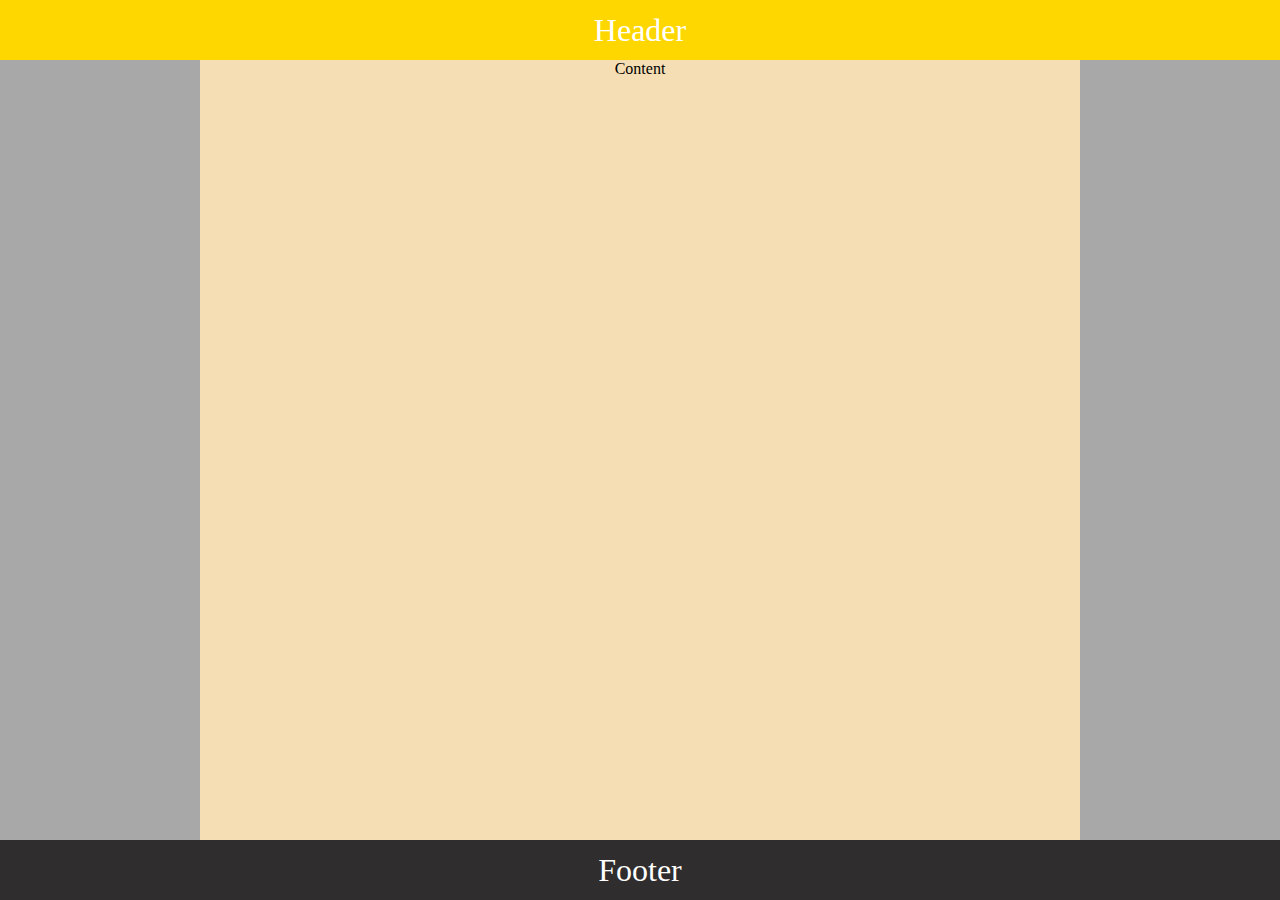
<file: holy-grail/index.html>
<html>

<head>
    <link rel="stylesheet" type="text/css" href="css/style.css" />

</head>

<body>
    <div class="wrapper">
        <header>Header</header>
        <main>
            <div class="left"></div>
            <div class="center">Content</div>
            <div class="right"></div>
        </main>
        <footer>Footer</footer>
    </div>
</body>

</html>
</file>
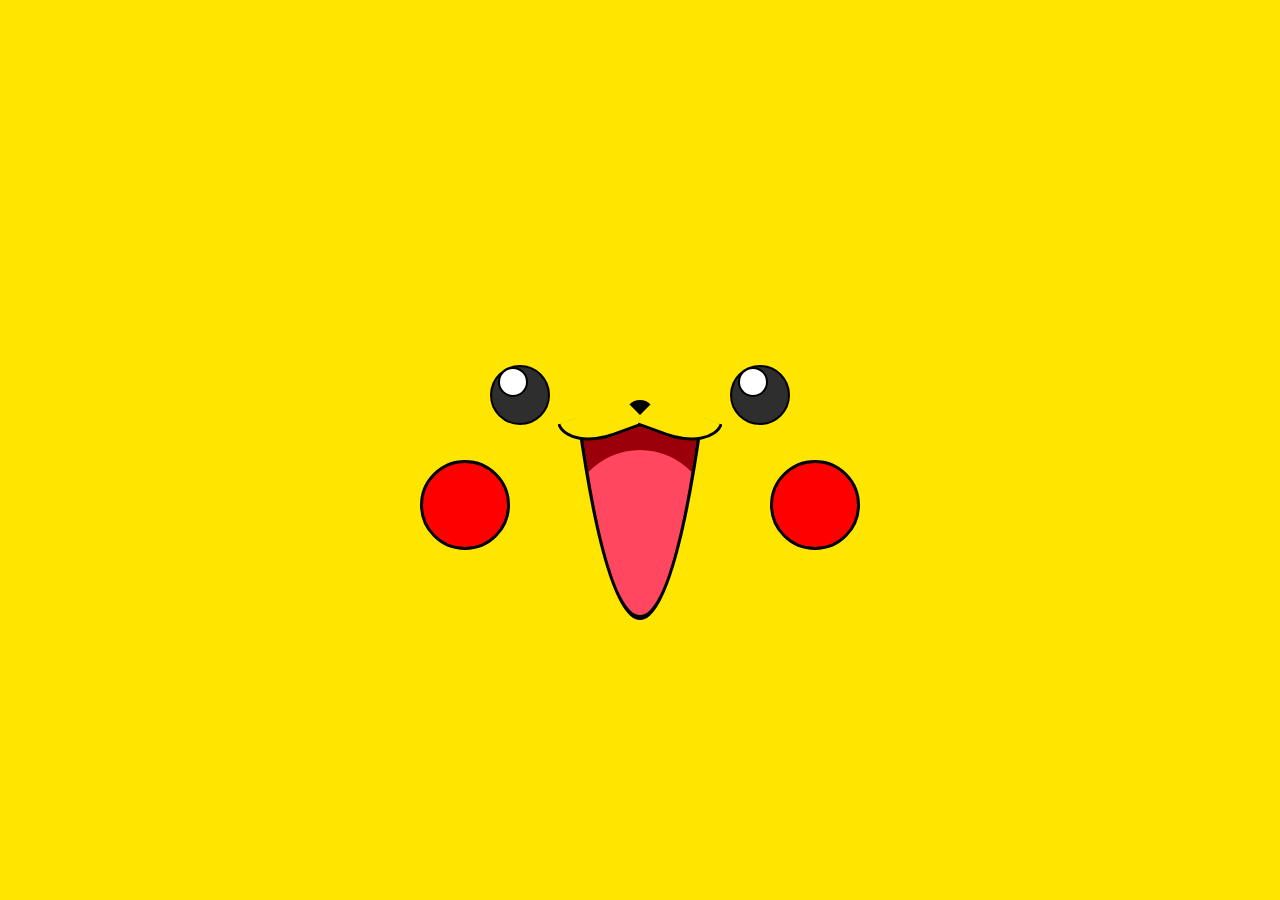
<file: pikachu/Pikachu.html>
<!DOCTYPE html>
<html>

<head>
    <meta charset="utf-8">
    <meta name="robots" content="noindex">
    <title>Pikachu</title>
    <style>
        * {
            margin: 0;
            padding: 0;
        }

        * {
            box-sizing: border-box;
        }

        *::before {
            box-sizing: border-box;
        }

        *::after {
            box-sizing: border-box;
        }

        body {
            background: #FFE600;
            display: flex;
            justify-content: center;
            align-items: center;
            min-height: 100vh;
        }

        .eye:hover {
            animation: 0.05s xxx 0s infinite alternate;
        }

        #container {
            height: 300px;
            width: 460px;
            position: relative;
        }

        #nose {
            position: absolute;
            left: 50%;
            margin-left: -15px;
            top: 100px;
            border: 15px solid transparent;
            z-index: 2;
            border-radius: 50%;
            border-top-color: black;
        }

        #nose:hover {
            animation: 0.1s xxx 0s infinite alternate;
        }

        .eye {
            position: absolute;
            width: 60px;
            height: 60px;
            background: #2E2E2E;
            border: 2px solid black;
            border-radius: 30px;
            top: 65px;
        }

        .eye::before {
            content: '';
            display: block;
            width: 30px;
            height: 30px;
            background: white;
            border-radius: 15px;
            top: 0;
            position: absolute;
            left: 6px;
            border: 2px solid black;
        }

        .eye-left {
            right: 50%;
            margin-right: 90px;
        }

        .eye-right {
            left: 50%;
            margin-left: 90px;
        }

        .upperLip {
            position: absolute;
            top: 110px;
            width: 100%;
            display: flex;
            justify-content: center;
            z-index: 1;
        }

        .upperLip::before {
            content: '';
            display: block;
            width: 80px;
            height: 30px;
            border: 3px solid black;
            border-top: none;
            border-right: none;
            border-bottom-left-radius: 50px 30px;
            transform: rotateZ(-20deg);

            background: #FFE600;
        }

        .upperLip::after {
            content: '';
            display: block;
            width: 80px;
            height: 30px;
            border: 3px solid black;
            border-top: none;
            border-left: none;
            border-bottom-right-radius: 50px 30px;
            transform: rotateZ(20deg);

            background: #FFE600;
        }

        .lowerLip-wrapper {
            position: absolute;
            width: 100%;
            top: 120px;
            height: 200px;
            overflow: hidden;
        }

        .lowerLip {
            position: absolute;
            border: 5px solid black;
            width: 200px;
            bottom: 0;
            height: 1800px;
            left: 50%;
            transform: translateX(-50%);
            border-top: none;
            border-bottom-left-radius: 100px 900px;
            border-bottom-right-radius: 100px 900px;
            border-top-left-radius: 100px 100px;
            border-top-right-radius: 100px 100px;
            background: #FF485F;
            box-shadow: inset 0 1610px 0 20px #9B000A;
        }

        .face {
            border: 3px solid black;
            position: absolute;
            width: 90px;
            height: 90px;
            border-radius: 45px;
            top: 160px;
            background: #FF0000;
        }

        .face-left {
            right: 50%;
            margin-right: 130px;
        }

        .face-right {
            left: 50%;
            margin-left: 130px;
        }

        @keyframes xxx {
            0% {
                transform: rotateZ(-3deg);
            }
            100% {
                transform: rotateZ(3deg);
            }
        }
    </style>
</head>

<body>
    <div id="container">
        <div id="nose"> </div>
        <div class="eye eye-left"></div>
        <div class="eye eye-right"></div>
        <div class="upperLip"></div>
        <div class="lowerLip-wrapper">
            <div class="lowerLip"></div>
        </div>
        <div class="face face-left"></div>
        <div class="face face-right"></div>
    </div>
</body>

</html>
</file>
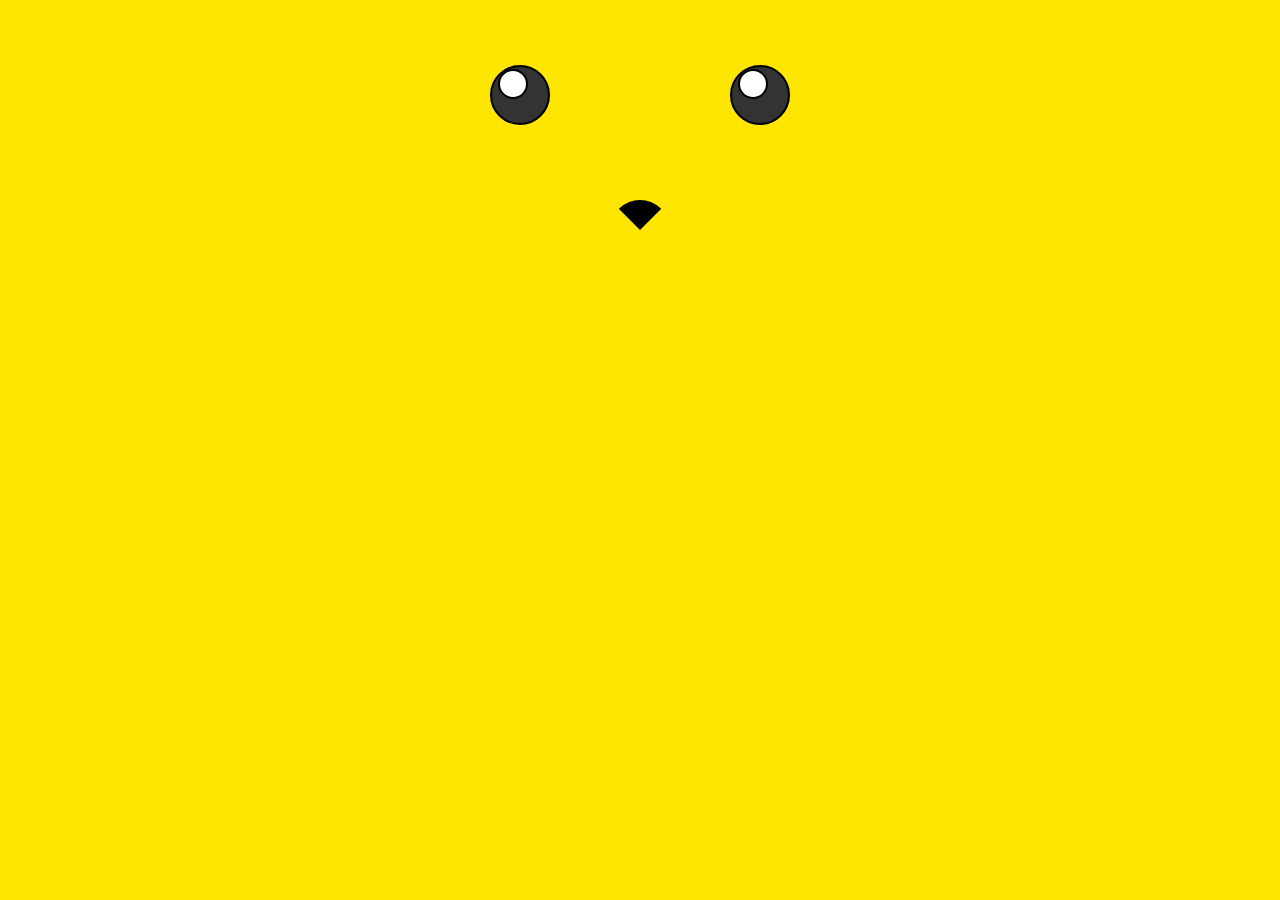
<file: pikachu/PikachuTest.html>
<!DOCTYPE html>
<html>

<head>
    <title>Pikachu</title>
    <style>
        * {
            padding: 0;
            margin: 0;
        }

        * {
            box-sizing: border-box;
        }

        *::before {
            box-sizing: border-box;
        }

        *::after {
            box-sizing: border-box;
        }

        body {
            background-color: #FFE600;
        }


        .eye {
            position: absolute;
            width: 60px;
            height: 60px;
            background: #333;
            border: 2px solid black;
            border-radius: 50%;
            top: 65px;
        }

        .eye::before {
            content: '';
            display: block;
            width: 30px;
            height: 30px;
            background: white;
            border-radius: 15px;
            top: 2px;
            position: absolute;
            left: 6px;
            border: 2px solid black;
        }

        .eye-left {
            right: 50%;
            margin-right: 90px;
        }

        .eye-right {
            left: 50%;
            margin-left: 90px;
        }

        #nose {
            position: absolute;
            left: 50%;
            top: 200px;
            margin-left: -30px;
            border: 30px solid transparent;
            z-index: 2;
            border-radius: 50%;
            border-top-color: black;
        }
    </style>
</head>

<body>
</body>
<div class="eye eye-left"></div>
<div class="eye eye-right"></div>
<div id="nose"></div>
</html>
</file>
<file: holy-grail/css/style.css>
body {
    margin: 0;
    padding: 0;
}

.wrapper {
    display: flex;
    height: 100%;
    flex-direction: column;
}

.wrapper {
    text-align: center;
}

header,
footer {
    flex: none;
    line-height: 60px;
    height: 60px;
    color: white;
    font-size: 2em;
}

header {
    position: fixed;
    width: 100%;
    background: gold;
}

main {
    background: wheat;
    margin-top: 60px;
    display: flex;
    flex: 1 0 auto;
    flex-direction: row;
}

footer {
    background: #2F2D2D;
}

.left,
.right {
    flex: 0 0 200px;
    background: #A9A8A8;
}

.center {
    flex: 1;
}
</file>
